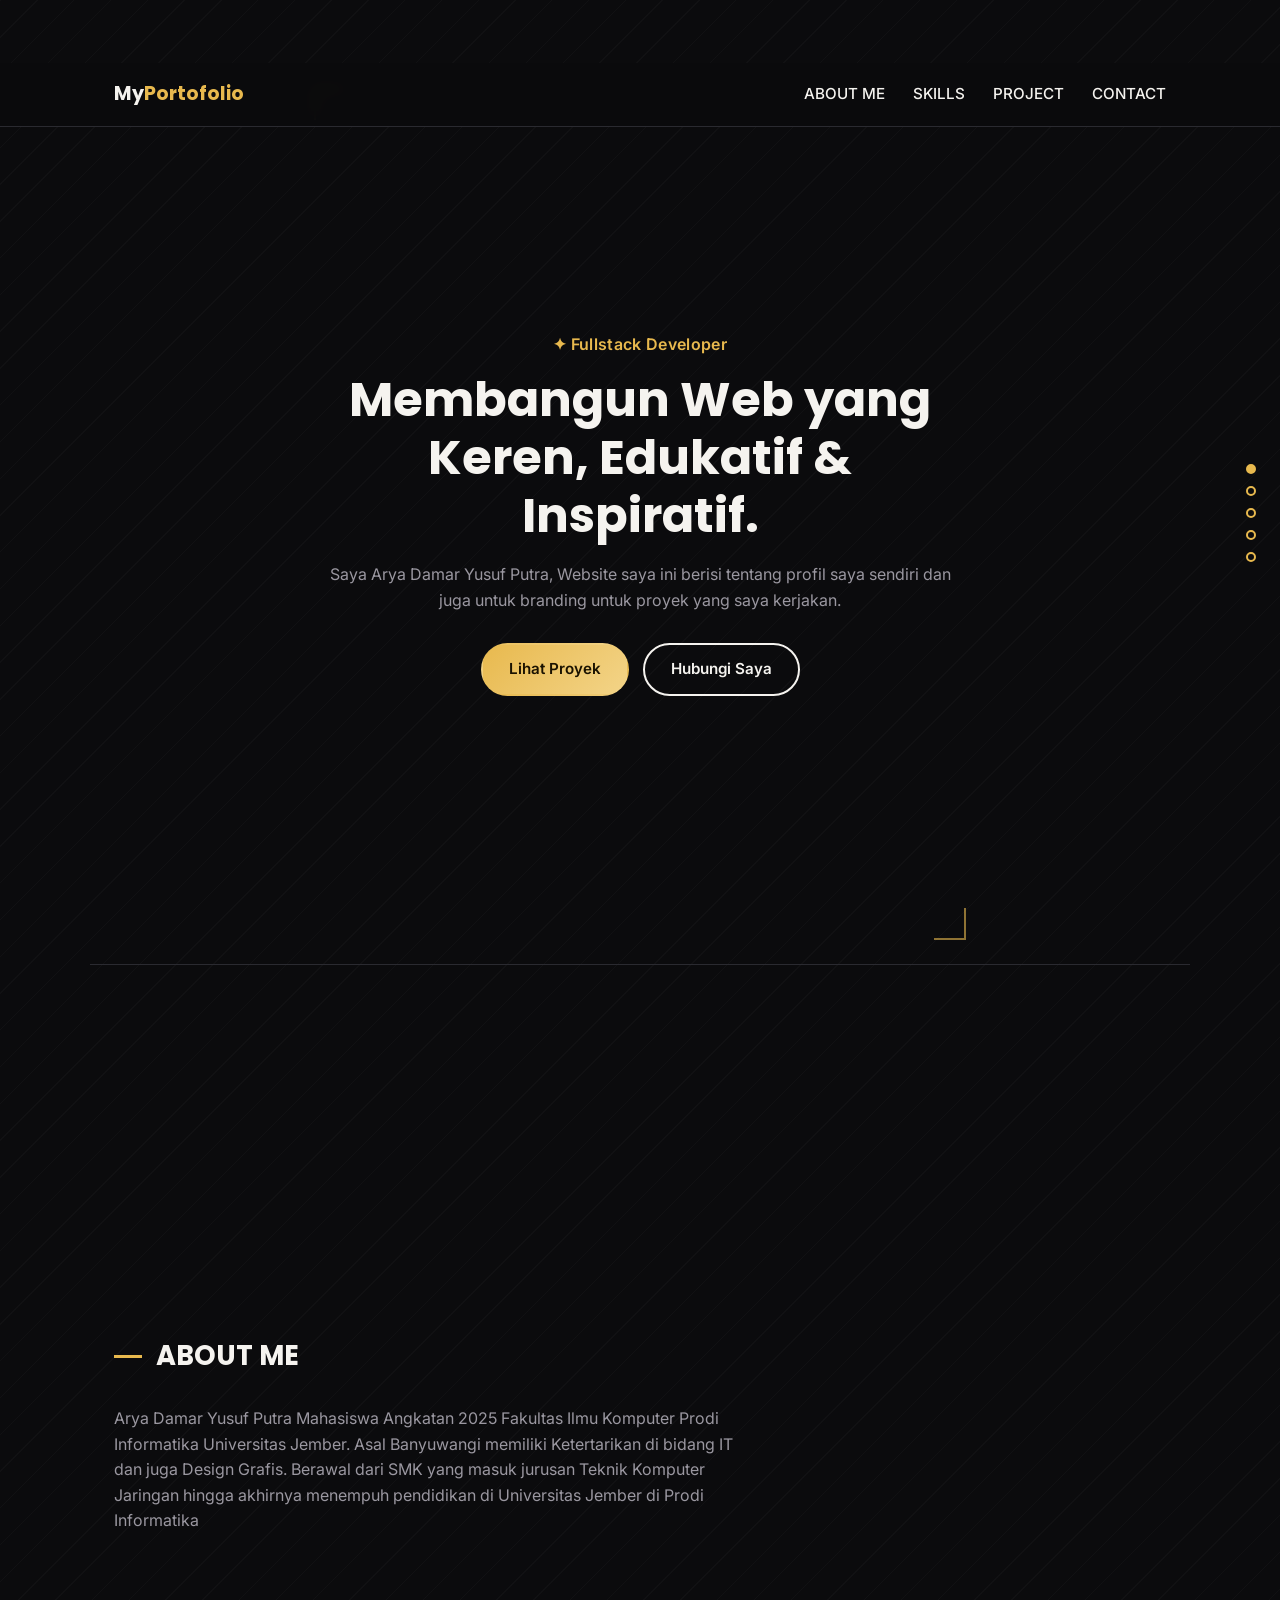
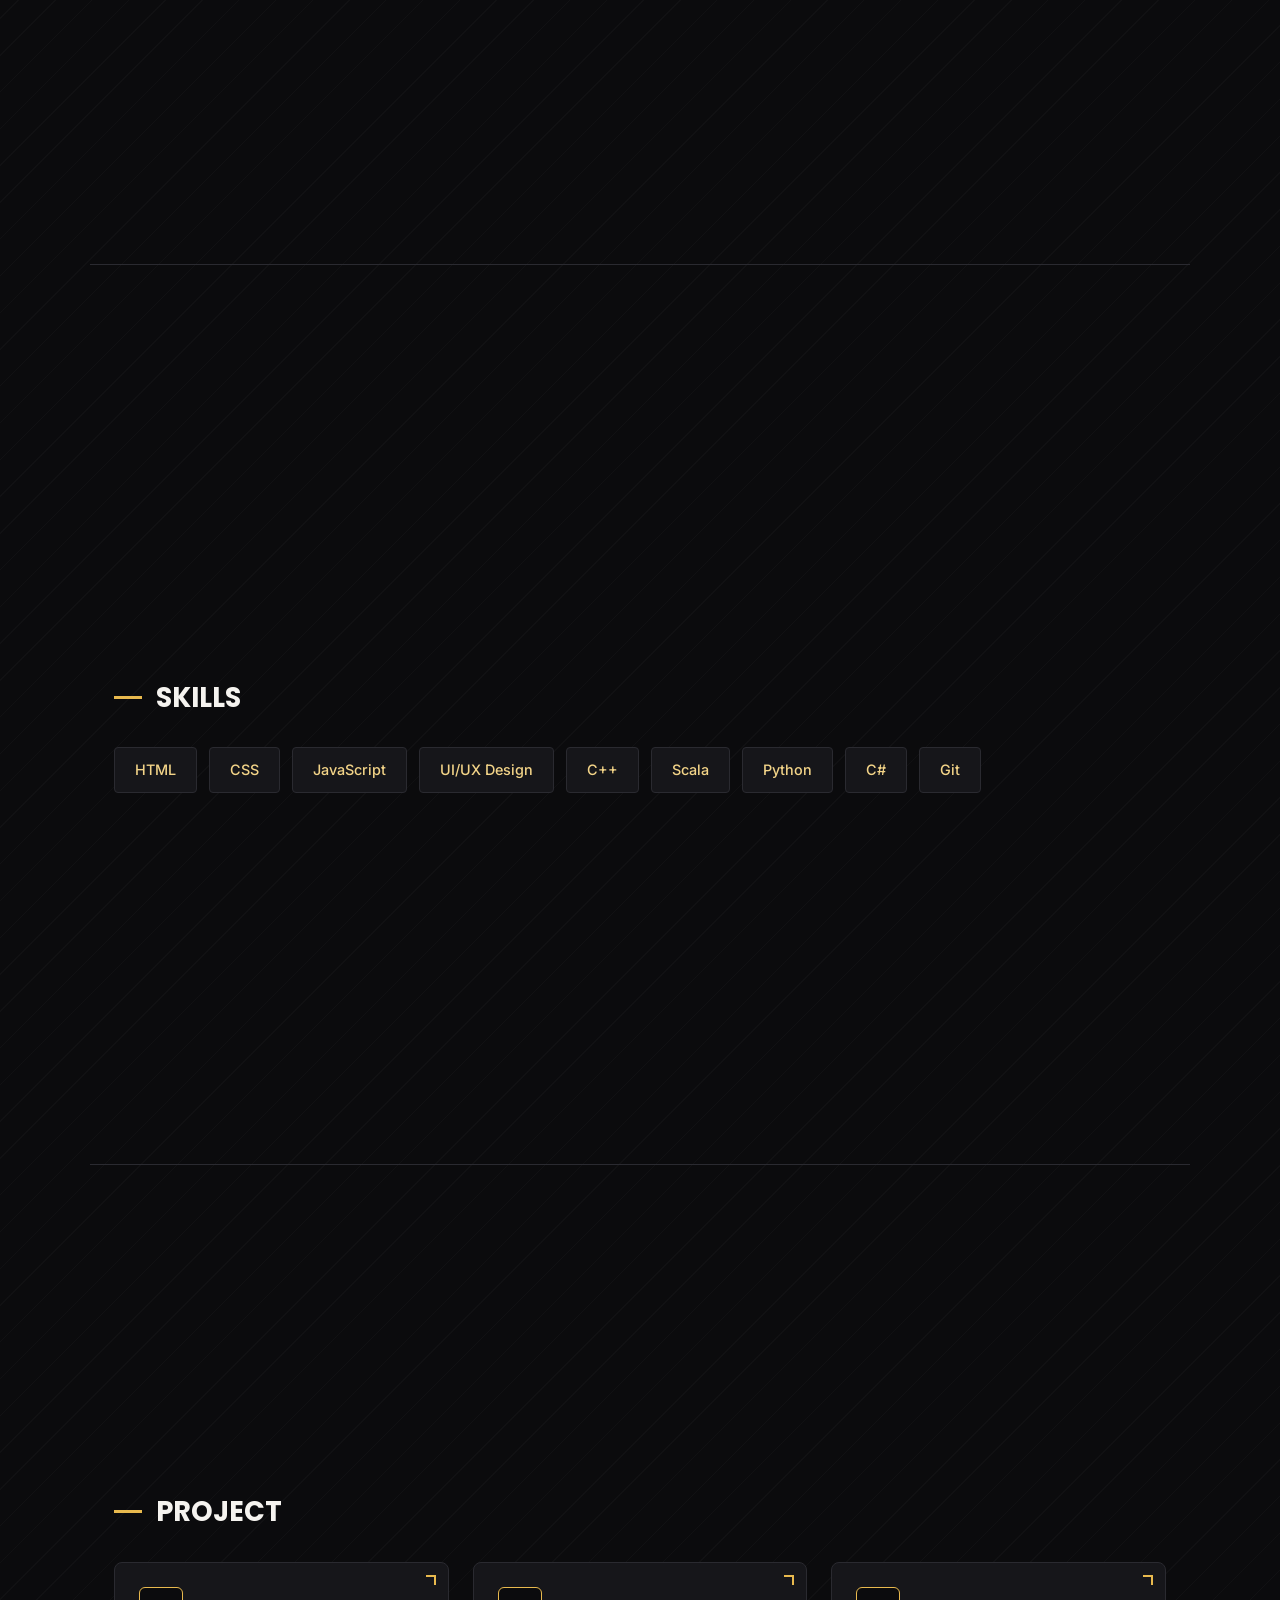
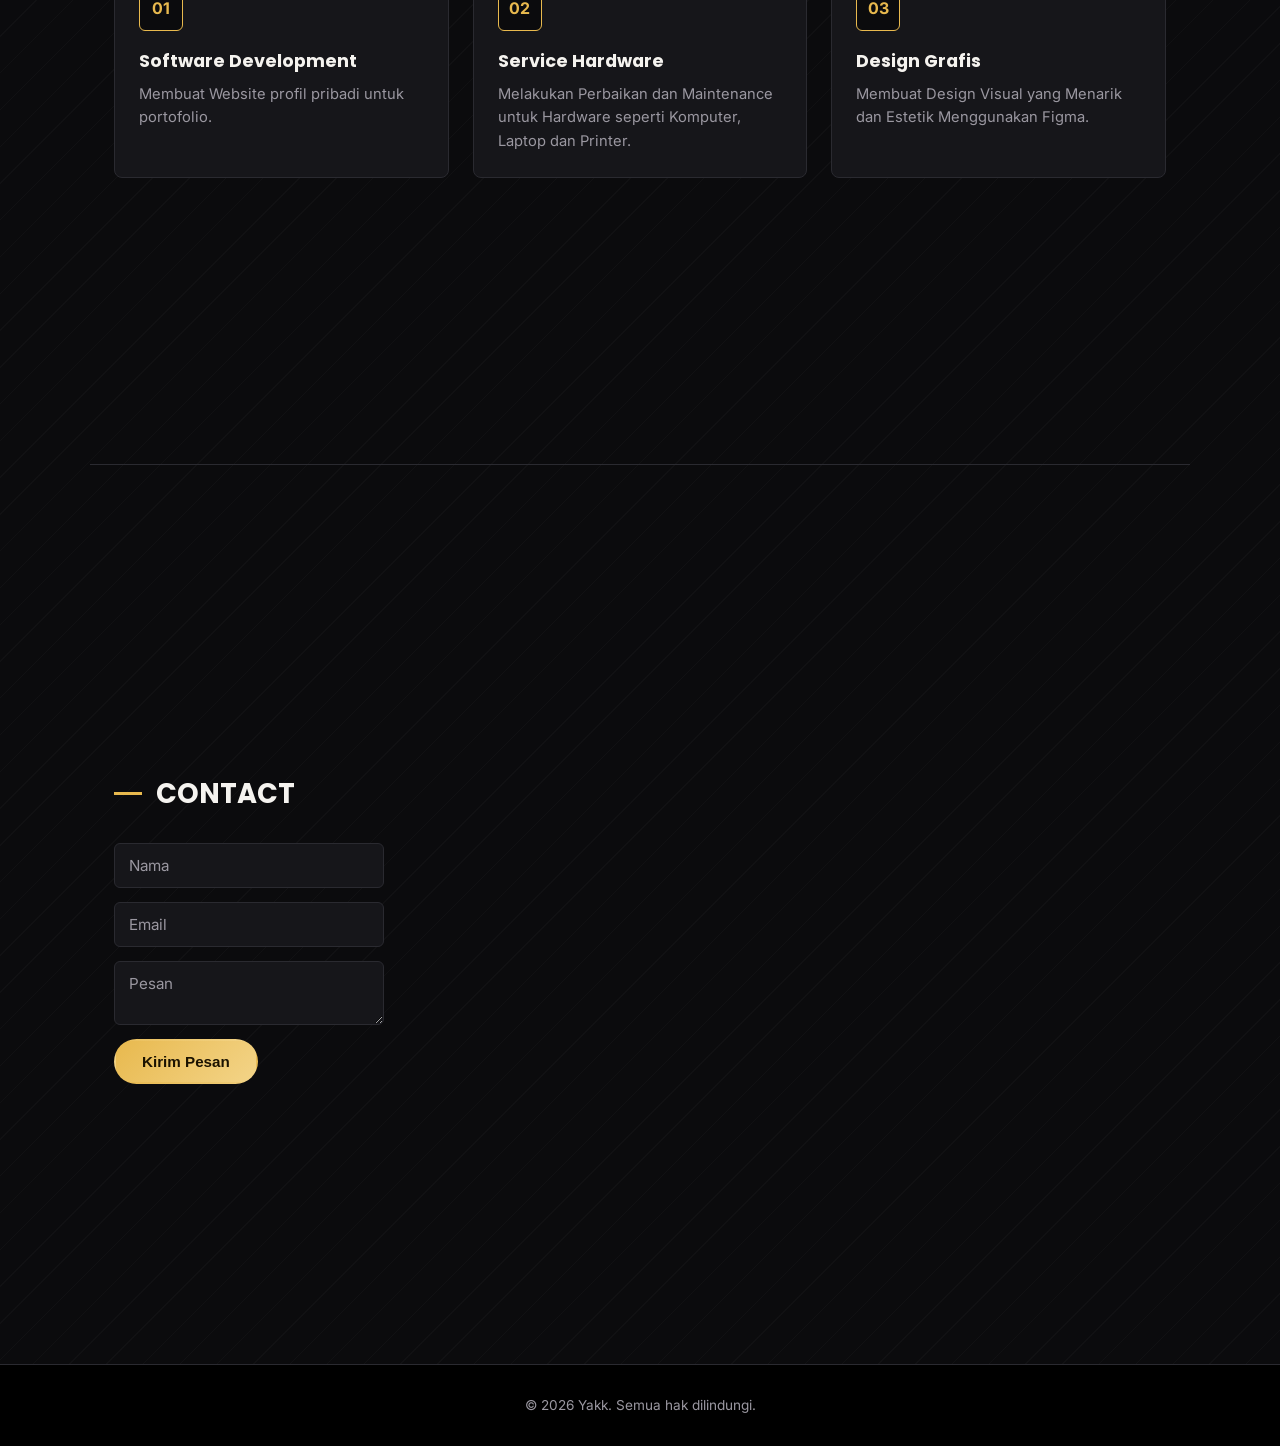
<file: index.html>
<!DOCTYPE html>
<html lang="id">
<head>
<meta charset="UTF-8">
<meta name="viewport" content="width=device-width, initial-scale=1.0">
<title>Arya - Portofolio</title>
<link rel="preconnect" href="https://fonts.googleapis.com">
<link href="https://fonts.googleapis.com/css2?family=Poppins:wght@400;600;700&family=Inter:wght@400;500&display=swap" rel="stylesheet">
<link rel="stylesheet" href="style.css">
</head>
<body>

<header>
  <div class="nav-wrap">
    <span class="logo">My<span>Portofolio</span></span>
    <button id="menuBtn" aria-label="Menu">
      <span></span><span></span><span></span>
    </button>
    <nav id="navMenu">
      <a href="#about">ABOUT ME</a>
      <a href="#skills">SKILLS</a>
      <a href="#projects">PROJECT</a>
      <a href="#contact">CONTACT</a>
    </nav>
  </div>
</header>

<section class="hero" id="hero">
  <span class="corner corner-tl"></span>
  <span class="corner corner-br"></span>
  <p class="hero-tag">✦ Fullstack Developer</p>
  <h1>Membangun Web yang<br>Keren, Edukatif &amp; Inspiratif.</h1>
  <p class="hero-desc">Saya Arya Damar Yusuf Putra, Website saya ini berisi tentang profil saya sendiri dan juga untuk branding untuk proyek yang saya kerjakan.</p>
  <div class="hero-btns">
    <a href="#projects" class="btn btn-primary">Lihat Proyek</a>
    <a href="#contact" class="btn btn-outline">Hubungi Saya</a>
  </div>
</section>

<section id="about">
  <h2><span class="heading-mark"></span>ABOUT ME</h2>
  <p>Arya Damar Yusuf Putra Mahasiswa Angkatan 2025 Fakultas Ilmu Komputer Prodi Informatika Universitas Jember. Asal Banyuwangi memiliki Ketertarikan di bidang IT dan juga Design Grafis. Berawal dari SMK yang masuk jurusan Teknik Komputer Jaringan hingga akhirnya menempuh pendidikan di Universitas Jember di Prodi Informatika</p>
</section>

<section id="skills">
  <h2><span class="heading-mark"></span>SKILLS</h2>
  <div class="skill-tags">
    <span>HTML</span>
    <span>CSS</span>
    <span>JavaScript</span>
    <span>UI/UX Design</span>
    <span>C++</span>
    <span>Scala</span>
    <span>Python</span>
    <span>C#</span>
    <span>Git</span>
  </div>
</section>

<section id="projects">
  <h2><span class="heading-mark"></span>PROJECT</h2>
  <div class="project-grid">
    <div class="card">
      <div class="card-thumb">01</div>
      <h3>Software Development</h3>
      <p>Membuat Website profil pribadi untuk portofolio.</p>
    </div>
    <div class="card">
      <div class="card-thumb">02</div>
      <h3>Service Hardware</h3>
      <p>Melakukan Perbaikan dan Maintenance untuk Hardware seperti Komputer, Laptop dan Printer.</p>
    </div>
    <div class="card">
      <div class="card-thumb">03</div>
      <h3>Design Grafis</h3>
      <p>Membuat Design Visual yang Menarik dan Estetik Menggunakan Figma.</p>
    </div>
  </div>
</section>

<section id="contact">
  <h2><span class="heading-mark"></span>CONTACT</h2>
  <form id="contactForm">
    <input type="text" id="name" placeholder="Nama">
    <input type="email" id="email" placeholder="Email">
    <textarea id="message" placeholder="Pesan"></textarea>
    <button type="submit" class="btn btn-primary">Kirim Pesan</button>
  </form>
  <p id="status"></p>
</section>

<footer>
  <p>&copy; <span id="year"></span> Yakk. Semua hak dilindungi.</p>
</footer>

<div class="dot-nav" id="dotNav">
  <button data-target="hero" aria-label="Beranda"></button>
  <button data-target="about" aria-label="Tentang"></button>
  <button data-target="skills" aria-label="Keahlian"></button>
  <button data-target="projects" aria-label="Proyek"></button>
  <button data-target="contact" aria-label="Kontak"></button>
</div>

<script src="script.js"></script>
</body>
</html>
</file>
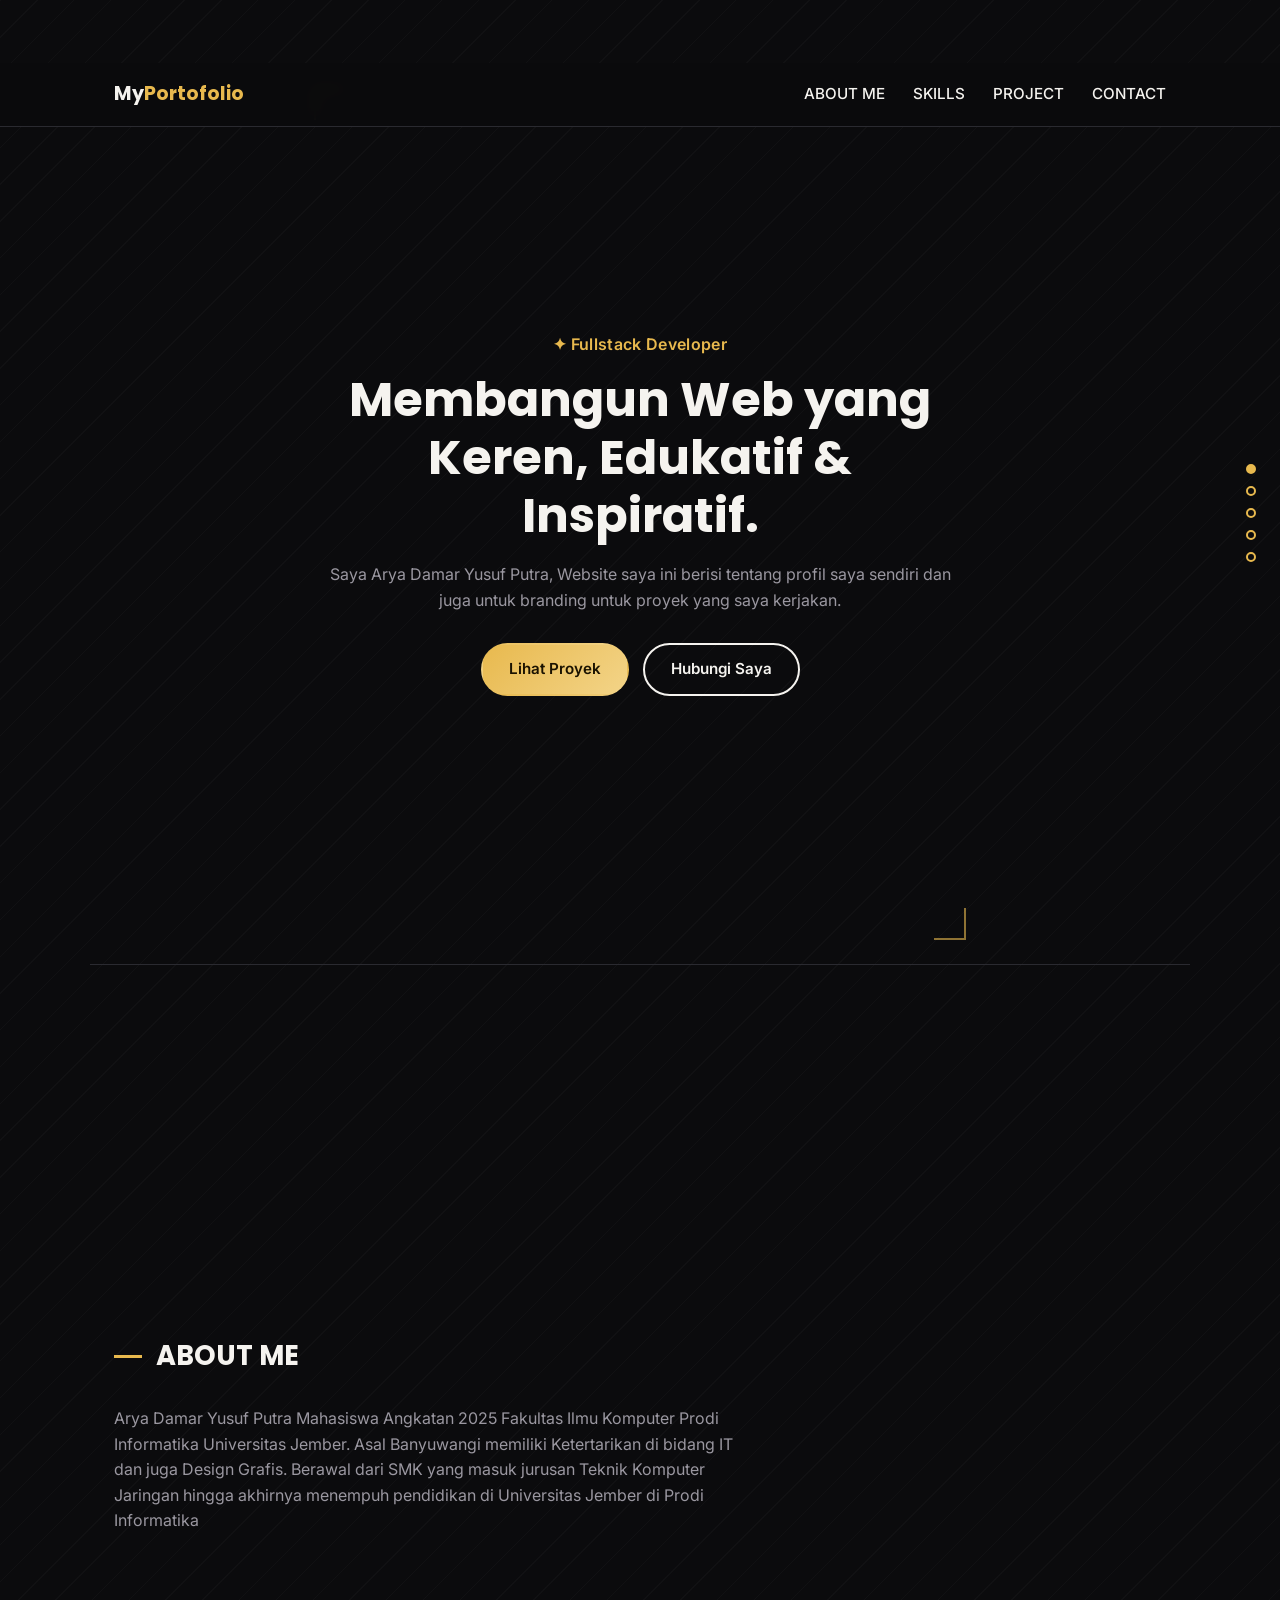
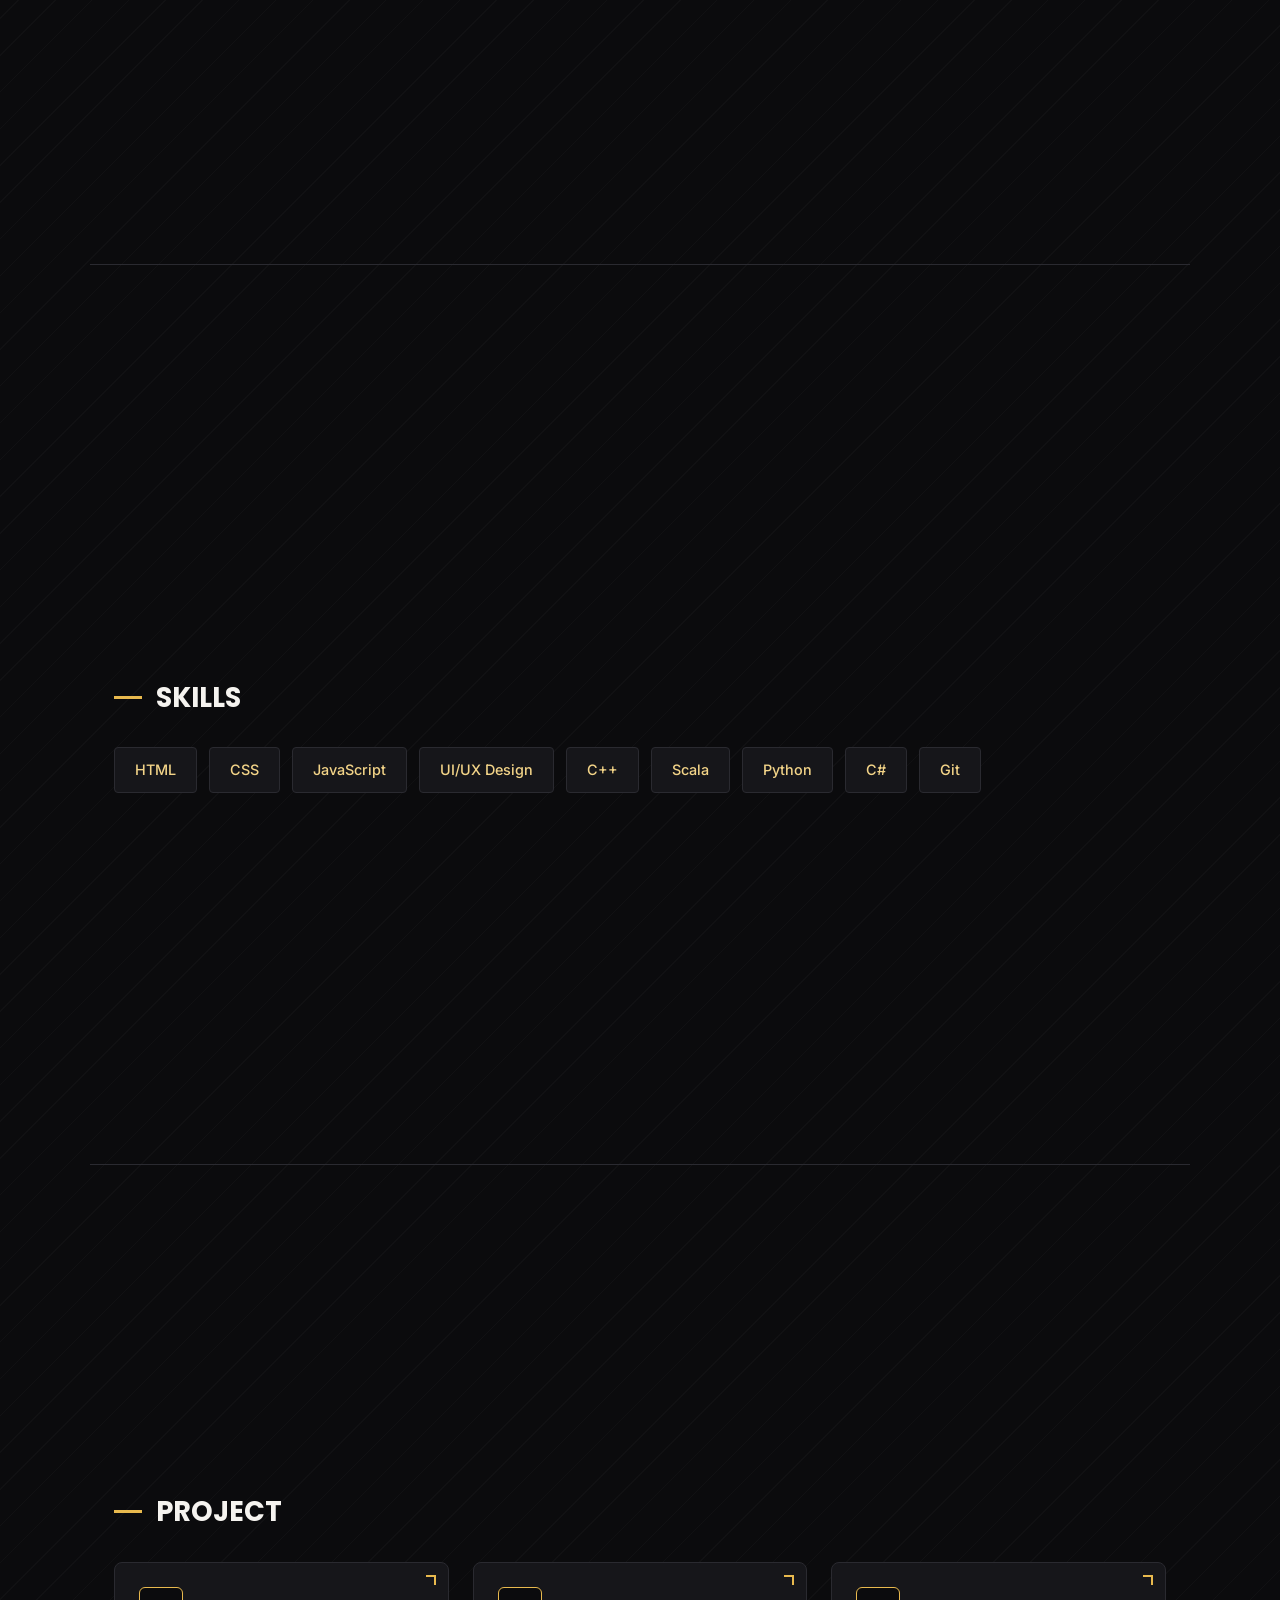
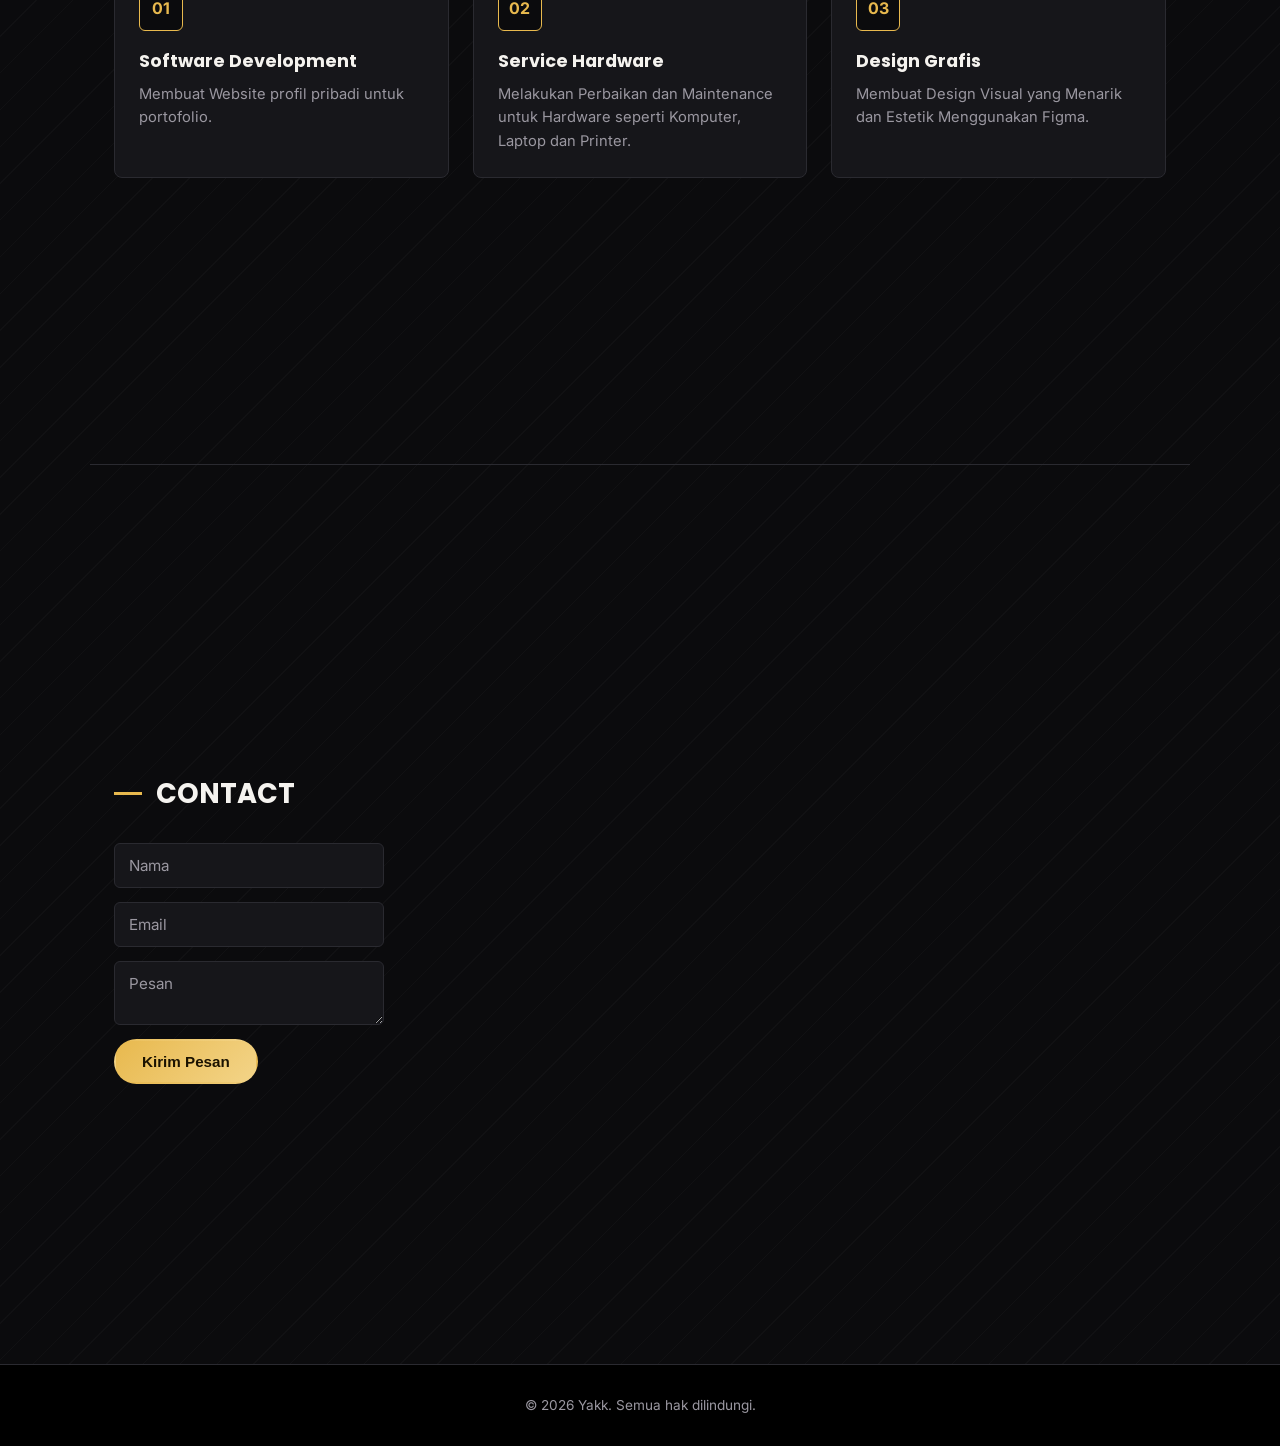
<file: projek.html>
<!DOCTYPE html>
<html lang="id">
<head>
<meta charset="UTF-8">
<meta name="viewport" content="width=device-width, initial-scale=1.0">
<title>Arya - Portofolio</title>
<link rel="preconnect" href="https://fonts.googleapis.com">
<link href="https://fonts.googleapis.com/css2?family=Poppins:wght@400;600;700&family=Inter:wght@400;500&display=swap" rel="stylesheet">
<link rel="stylesheet" href="tampilanprojek.css">
</head>
<body>

<header>
  <div class="nav-wrap">
    <span class="logo">My<span>Portofolio</span></span>
    <button id="menuBtn" aria-label="Menu">
      <span></span><span></span><span></span>
    </button>
    <nav id="navMenu">
      <a href="#about">ABOUT ME</a>
      <a href="#skills">SKILLS</a>
      <a href="#projects">PROJECT</a>
      <a href="#contact">CONTACT</a>
    </nav>
  </div>
</header>

<section class="hero" id="hero">
  <span class="corner corner-tl"></span>
  <span class="corner corner-br"></span>
  <p class="hero-tag">✦ Fullstack Developer</p>
  <h1>Membangun Web yang<br>Keren, Edukatif &amp; Inspiratif.</h1>
  <p class="hero-desc">Saya Arya Damar Yusuf Putra, Website saya ini berisi tentang profil saya sendiri dan juga untuk branding untuk proyek yang saya kerjakan.</p>
  <div class="hero-btns">
    <a href="#projects" class="btn btn-primary">Lihat Proyek</a>
    <a href="#contact" class="btn btn-outline">Hubungi Saya</a>
  </div>
</section>

<section id="about">
  <h2><span class="heading-mark"></span>ABOUT ME</h2>
  <p>Arya Damar Yusuf Putra Mahasiswa Angkatan 2025 Fakultas Ilmu Komputer Prodi Informatika Universitas Jember. Asal Banyuwangi memiliki Ketertarikan di bidang IT dan juga Design Grafis. Berawal dari SMK yang masuk jurusan Teknik Komputer Jaringan hingga akhirnya menempuh pendidikan di Universitas Jember di Prodi Informatika</p>
</section>

<section id="skills">
  <h2><span class="heading-mark"></span>SKILLS</h2>
  <div class="skill-tags">
    <span>HTML</span>
    <span>CSS</span>
    <span>JavaScript</span>
    <span>UI/UX Design</span>
    <span>C++</span>
    <span>Scala</span>
    <span>Python</span>
    <span>C#</span>
    <span>Git</span>
  </div>
</section>

<section id="projects">
  <h2><span class="heading-mark"></span>PROJECT</h2>
  <div class="project-grid">
    <div class="card">
      <div class="card-thumb">01</div>
      <h3>Software Development</h3>
      <p>Membuat Website profil pribadi untuk portofolio.</p>
    </div>
    <div class="card">
      <div class="card-thumb">02</div>
      <h3>Service Hardware</h3>
      <p>Melakukan Perbaikan dan Maintenance untuk Hardware seperti Komputer, Laptop dan Printer.</p>
    </div>
    <div class="card">
      <div class="card-thumb">03</div>
      <h3>Design Grafis</h3>
      <p>Membuat Design Visual yang Menarik dan Estetik Menggunakan Figma.</p>
    </div>
  </div>
</section>

<section id="contact">
  <h2><span class="heading-mark"></span>CONTACT</h2>
  <form id="contactForm">
    <input type="text" id="name" placeholder="Nama">
    <input type="email" id="email" placeholder="Email">
    <textarea id="message" placeholder="Pesan"></textarea>
    <button type="submit" class="btn btn-primary">Kirim Pesan</button>
  </form>
  <p id="status"></p>
</section>

<footer>
  <p>&copy; <span id="year"></span> Yakk. Semua hak dilindungi.</p>
</footer>

<div class="dot-nav" id="dotNav">
  <button data-target="hero" aria-label="Beranda"></button>
  <button data-target="about" aria-label="Tentang"></button>
  <button data-target="skills" aria-label="Keahlian"></button>
  <button data-target="projects" aria-label="Proyek"></button>
  <button data-target="contact" aria-label="Kontak"></button>
</div>

<script src="tombolprojek.js"></script>
</body>
</html>
</file>
<file: style.css>
* { box-sizing: border-box; margin: 0; padding: 0; }

:root {
  --dark: #0B0B0D;
  --surface: #16161A;
  --primary: #E8B94E;
  --primary-soft: #F3D488;
  --light: #F5F3EF;
  --muted: #9A97A0;
  --border: #2A2A30;
}

html {
  scroll-behavior: smooth;
  scroll-snap-type: y proximity;
}

body {
  font-family: 'Inter', sans-serif;
  color: var(--light);
  line-height: 1.6;
  background:
    repeating-linear-gradient(135deg, rgba(255,255,255,0.025) 0 1px, transparent 1px 26px),
    var(--dark);
  position: relative;
  overflow-x: hidden;
}

h1, h2, h3, .logo { font-family: 'Poppins', sans-serif; }

/* Header */
header {
  position: sticky;
  top: 0;
  background: rgba(11, 11, 13, 0.9);
  backdrop-filter: blur(8px);
  border-bottom: 1px solid var(--border);
  z-index: 100;
}

.nav-wrap {
  max-width: 1100px;
  margin: 0 auto;
  display: flex;
  align-items: center;
  justify-content: space-between;
  padding: 16px 24px;
}

.logo { font-weight: 700; font-size: 1.2rem; color: var(--light); }
.logo span { color: var(--primary); }

nav { display: flex; gap: 28px; }
nav a {
  text-decoration: none;
  color: var(--light);
  font-weight: 500;
  font-size: 0.95rem;
  transition: color 0.2s;
}
nav a:hover { color: var(--primary); }

#menuBtn {
  display: none;
  flex-direction: column;
  gap: 5px;
  background: none;
  border: none;
  cursor: pointer;
}
#menuBtn span {
  width: 24px;
  height: 2px;
  background: var(--light);
}

/* Hero + section = satu layar penuh, snap saat scroll */
.hero,
section:not(.hero) {
  min-height: 100vh;
  scroll-snap-align: start;
  display: flex;
  flex-direction: column;
  justify-content: center;
  position: relative;
}

.hero {
  max-width: 700px;
  margin: 0 auto;
  text-align: center;
  padding: 24px;
}

/* Bracket sudut dekoratif di hero */
.corner {
  position: absolute;
  width: 32px;
  height: 32px;
  border: 2px solid var(--primary);
  opacity: 0.6;
}
.corner-tl { top: 24px; left: 24px; border-right: none; border-bottom: none; }
.corner-br { bottom: 24px; right: 24px; border-left: none; border-top: none; }

.hero-tag {
  color: var(--primary);
  font-weight: 600;
  margin-bottom: 14px;
  letter-spacing: 0.02em;
}
.hero h1 {
  font-size: clamp(2rem, 5vw, 3rem);
  line-height: 1.2;
  margin-bottom: 18px;
  color: var(--light);
}
.hero-desc { color: var(--muted); margin-bottom: 30px; }
.hero-btns { display: flex; gap: 14px; justify-content: center; flex-wrap: wrap; }

.btn {
  padding: 12px 26px;
  border-radius: 30px;
  text-decoration: none;
  font-weight: 600;
  font-size: 0.95rem;
  cursor: pointer;
  border: 2px solid transparent;
  transition: transform 0.15s, opacity 0.2s;
}
.btn:hover { transform: translateY(-2px); }
.btn-primary {
  background: linear-gradient(135deg, var(--primary), var(--primary-soft));
  color: #1A1200;
}
.btn-outline { border-color: var(--light); color: var(--light); }
.btn-outline:hover { border-color: var(--primary); color: var(--primary); }

/* Sections lain */
section:not(.hero) {
  max-width: 1100px;
  margin: 0 auto;
  padding: 100px 24px 60px;
  border-top: 1px solid var(--border);
}
.section-num {
  display: block;
  font-family: 'Poppins', sans-serif;
  font-size: 0.85rem;
  font-weight: 600;
  color: var(--muted);
  letter-spacing: 0.15em;
  margin-bottom: 12px;
}
section h2 {
  font-size: 1.7rem;
  margin-bottom: 28px;
  color: var(--light);
  display: flex;
  align-items: center;
  gap: 14px;
}
.heading-mark {
  width: 28px;
  height: 3px;
  background: var(--primary);
  display: inline-block;
}
#about p { max-width: 65ch; color: var(--muted); }

/* Skills */
.skill-tags { display: flex; flex-wrap: wrap; gap: 12px; }
.skill-tags span {
  background: var(--surface);
  border: 1px solid var(--border);
  padding: 10px 20px;
  border-radius: 4px;
  font-weight: 500;
  font-size: 0.9rem;
  color: var(--primary-soft);
  transition: border-color 0.2s, transform 0.2s;
}
.skill-tags span:hover {
  border-color: var(--primary);
  transform: translateY(-2px);
}

/* Projects */
.project-grid {
  display: grid;
  grid-template-columns: repeat(3, 1fr);
  gap: 24px;
  align-self: stretch;
}
.card {
  background: var(--surface);
  border: 1px solid var(--border);
  border-radius: 8px;
  padding: 24px;
  position: relative;
  transition: transform 0.2s, border-color 0.2s;
}
.card::after {
  content: "";
  position: absolute;
  top: 12px; right: 12px;
  width: 8px; height: 8px;
  border-top: 2px solid var(--primary);
  border-right: 2px solid var(--primary);
}
.card:hover {
  transform: translateY(-6px);
  border-color: var(--primary);
}
.card-thumb {
  width: 44px;
  height: 44px;
  background: var(--dark);
  border: 1px solid var(--primary);
  color: var(--primary);
  border-radius: 6px;
  display: flex;
  align-items: center;
  justify-content: center;
  font-weight: 700;
  margin-bottom: 16px;
}
.card h3 { margin-bottom: 8px; font-size: 1.1rem; color: var(--light); }
.card p { color: var(--muted); font-size: 0.92rem; }

/* Contact */
#contact form {
  display: flex;
  flex-direction: column;
  gap: 14px;
  max-width: 460px;
  align-self: flex-start;
}
input, textarea {
  padding: 12px 14px;
  border: 1px solid var(--border);
  border-radius: 6px;
  font-family: inherit;
  font-size: 0.95rem;
  background: var(--surface);
  color: var(--light);
}
input::placeholder, textarea::placeholder { color: var(--muted); }
input:focus, textarea:focus {
  outline: none;
  border-color: var(--primary);
}
#contact button { align-self: flex-start; }
#status { margin-top: 12px; color: var(--primary); font-weight: 500; }

/* Footer */
footer {
  text-align: center;
  padding: 30px;
  background: #000;
  color: var(--muted);
  font-size: 0.85rem;
  border-top: 1px solid var(--border);
}

/* Dot navigasi kanan layar */
.dot-nav {
  position: fixed;
  right: 24px;
  top: 50%;
  transform: translateY(-50%);
  display: flex;
  flex-direction: column;
  gap: 12px;
  z-index: 50;
}
.dot-nav button {
  width: 10px;
  height: 10px;
  border-radius: 50%;
  border: 2px solid var(--primary);
  background: transparent;
  cursor: pointer;
  padding: 0;
}
.dot-nav button.active { background: var(--primary); }

/* Tablet */
@media (max-width: 900px) {
  .project-grid { grid-template-columns: repeat(2, 1fr); }
  .dot-nav { display: none; }
}

/* Mobile */
@media (max-width: 640px) {
  #menuBtn { display: flex; }
  nav {
    display: none;
    position: absolute;
    top: 64px;
    left: 0;
    right: 0;
    background: var(--dark);
    border-bottom: 1px solid var(--border);
    flex-direction: column;
    padding: 10px 0;
  }
  nav.open { display: flex; }
  nav a { padding: 12px 24px; }
  .project-grid { grid-template-columns: 1fr; }
  #contact button { align-self: stretch; }
  .corner { display: none; }
}
</file>
<file: tampilanprojek.css>
* { box-sizing: border-box; margin: 0; padding: 0; }

:root {
  --dark: #0B0B0D;
  --surface: #16161A;
  --primary: #E8B94E;
  --primary-soft: #F3D488;
  --light: #F5F3EF;
  --muted: #9A97A0;
  --border: #2A2A30;
}

html {
  scroll-behavior: smooth;
  scroll-snap-type: y proximity;
}

body {
  font-family: 'Inter', sans-serif;
  color: var(--light);
  line-height: 1.6;
  background:
    repeating-linear-gradient(135deg, rgba(255,255,255,0.025) 0 1px, transparent 1px 26px),
    var(--dark);
  position: relative;
  overflow-x: hidden;
}

h1, h2, h3, .logo { font-family: 'Poppins', sans-serif; }

/* Header */
header {
  position: sticky;
  top: 0;
  background: rgba(11, 11, 13, 0.9);
  backdrop-filter: blur(8px);
  border-bottom: 1px solid var(--border);
  z-index: 100;
}

.nav-wrap {
  max-width: 1100px;
  margin: 0 auto;
  display: flex;
  align-items: center;
  justify-content: space-between;
  padding: 16px 24px;
}

.logo { font-weight: 700; font-size: 1.2rem; color: var(--light); }
.logo span { color: var(--primary); }

nav { display: flex; gap: 28px; }
nav a {
  text-decoration: none;
  color: var(--light);
  font-weight: 500;
  font-size: 0.95rem;
  transition: color 0.2s;
}
nav a:hover { color: var(--primary); }

#menuBtn {
  display: none;
  flex-direction: column;
  gap: 5px;
  background: none;
  border: none;
  cursor: pointer;
}
#menuBtn span {
  width: 24px;
  height: 2px;
  background: var(--light);
}

/* Hero + section = satu layar penuh, snap saat scroll */
.hero,
section:not(.hero) {
  min-height: 100vh;
  scroll-snap-align: start;
  display: flex;
  flex-direction: column;
  justify-content: center;
  position: relative;
}

.hero {
  max-width: 700px;
  margin: 0 auto;
  text-align: center;
  padding: 24px;
}

/* Bracket sudut dekoratif di hero */
.corner {
  position: absolute;
  width: 32px;
  height: 32px;
  border: 2px solid var(--primary);
  opacity: 0.6;
}
.corner-tl { top: 24px; left: 24px; border-right: none; border-bottom: none; }
.corner-br { bottom: 24px; right: 24px; border-left: none; border-top: none; }

.hero-tag {
  color: var(--primary);
  font-weight: 600;
  margin-bottom: 14px;
  letter-spacing: 0.02em;
}
.hero h1 {
  font-size: clamp(2rem, 5vw, 3rem);
  line-height: 1.2;
  margin-bottom: 18px;
  color: var(--light);
}
.hero-desc { color: var(--muted); margin-bottom: 30px; }
.hero-btns { display: flex; gap: 14px; justify-content: center; flex-wrap: wrap; }

.btn {
  padding: 12px 26px;
  border-radius: 30px;
  text-decoration: none;
  font-weight: 600;
  font-size: 0.95rem;
  cursor: pointer;
  border: 2px solid transparent;
  transition: transform 0.15s, opacity 0.2s;
}
.btn:hover { transform: translateY(-2px); }
.btn-primary {
  background: linear-gradient(135deg, var(--primary), var(--primary-soft));
  color: #1A1200;
}
.btn-outline { border-color: var(--light); color: var(--light); }
.btn-outline:hover { border-color: var(--primary); color: var(--primary); }

/* Sections lain */
section:not(.hero) {
  max-width: 1100px;
  margin: 0 auto;
  padding: 100px 24px 60px;
  border-top: 1px solid var(--border);
}
.section-num {
  display: block;
  font-family: 'Poppins', sans-serif;
  font-size: 0.85rem;
  font-weight: 600;
  color: var(--muted);
  letter-spacing: 0.15em;
  margin-bottom: 12px;
}
section h2 {
  font-size: 1.7rem;
  margin-bottom: 28px;
  color: var(--light);
  display: flex;
  align-items: center;
  gap: 14px;
}
.heading-mark {
  width: 28px;
  height: 3px;
  background: var(--primary);
  display: inline-block;
}
#about p { max-width: 65ch; color: var(--muted); }

/* Skills */
.skill-tags { display: flex; flex-wrap: wrap; gap: 12px; }
.skill-tags span {
  background: var(--surface);
  border: 1px solid var(--border);
  padding: 10px 20px;
  border-radius: 4px;
  font-weight: 500;
  font-size: 0.9rem;
  color: var(--primary-soft);
  transition: border-color 0.2s, transform 0.2s;
}
.skill-tags span:hover {
  border-color: var(--primary);
  transform: translateY(-2px);
}

/* Projects */
.project-grid {
  display: grid;
  grid-template-columns: repeat(3, 1fr);
  gap: 24px;
  align-self: stretch;
}
.card {
  background: var(--surface);
  border: 1px solid var(--border);
  border-radius: 8px;
  padding: 24px;
  position: relative;
  transition: transform 0.2s, border-color 0.2s;
}
.card::after {
  content: "";
  position: absolute;
  top: 12px; right: 12px;
  width: 8px; height: 8px;
  border-top: 2px solid var(--primary);
  border-right: 2px solid var(--primary);
}
.card:hover {
  transform: translateY(-6px);
  border-color: var(--primary);
}
.card-thumb {
  width: 44px;
  height: 44px;
  background: var(--dark);
  border: 1px solid var(--primary);
  color: var(--primary);
  border-radius: 6px;
  display: flex;
  align-items: center;
  justify-content: center;
  font-weight: 700;
  margin-bottom: 16px;
}
.card h3 { margin-bottom: 8px; font-size: 1.1rem; color: var(--light); }
.card p { color: var(--muted); font-size: 0.92rem; }

/* Contact */
#contact form {
  display: flex;
  flex-direction: column;
  gap: 14px;
  max-width: 460px;
  align-self: flex-start;
}
input, textarea {
  padding: 12px 14px;
  border: 1px solid var(--border);
  border-radius: 6px;
  font-family: inherit;
  font-size: 0.95rem;
  background: var(--surface);
  color: var(--light);
}
input::placeholder, textarea::placeholder { color: var(--muted); }
input:focus, textarea:focus {
  outline: none;
  border-color: var(--primary);
}
#contact button { align-self: flex-start; }
#status { margin-top: 12px; color: var(--primary); font-weight: 500; }

/* Footer */
footer {
  text-align: center;
  padding: 30px;
  background: #000;
  color: var(--muted);
  font-size: 0.85rem;
  border-top: 1px solid var(--border);
}

/* Dot navigasi kanan layar */
.dot-nav {
  position: fixed;
  right: 24px;
  top: 50%;
  transform: translateY(-50%);
  display: flex;
  flex-direction: column;
  gap: 12px;
  z-index: 50;
}
.dot-nav button {
  width: 10px;
  height: 10px;
  border-radius: 50%;
  border: 2px solid var(--primary);
  background: transparent;
  cursor: pointer;
  padding: 0;
}
.dot-nav button.active { background: var(--primary); }

/* Tablet */
@media (max-width: 900px) {
  .project-grid { grid-template-columns: repeat(2, 1fr); }
  .dot-nav { display: none; }
}

/* Mobile */
@media (max-width: 640px) {
  #menuBtn { display: flex; }
  nav {
    display: none;
    position: absolute;
    top: 64px;
    left: 0;
    right: 0;
    background: var(--dark);
    border-bottom: 1px solid var(--border);
    flex-direction: column;
    padding: 10px 0;
  }
  nav.open { display: flex; }
  nav a { padding: 12px 24px; }
  .project-grid { grid-template-columns: 1fr; }
  #contact button { align-self: stretch; }
  .corner { display: none; }
}
</file>
